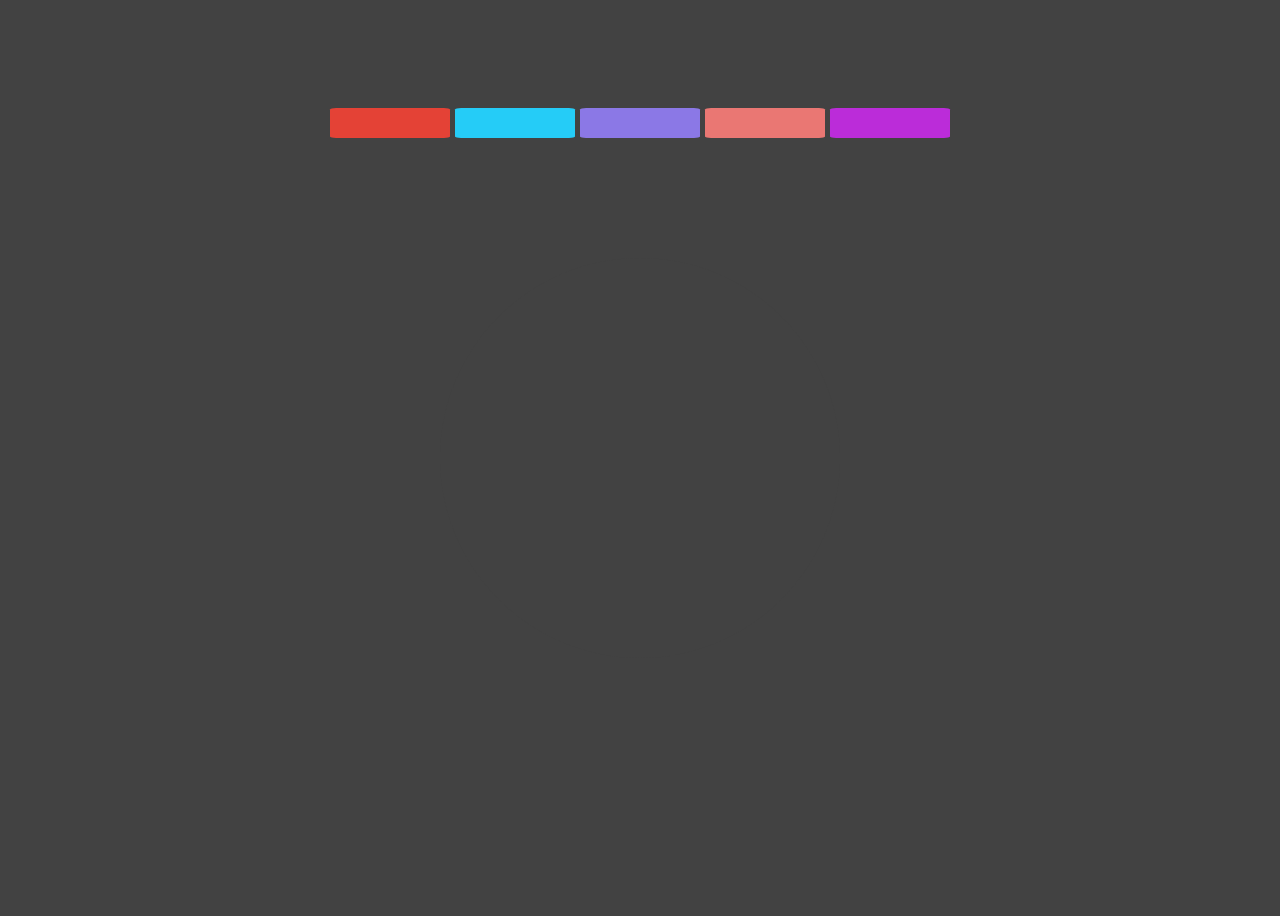
<file: 04 DOM/proj2/index.html>
<!DOCTYPE html>
<html lang="en">
  <head>
    <meta charset="UTF-8" />
    <meta name="viewport" content="width=device-width, initial-scale=1.0" />
    <meta http-equiv="X-UA-Compatible" content="ie=edge" />
    <title>LearnCodeOnline</title>
    <link rel="stylesheet" href="./style.css" />
  </head>
  <body>
    <div class="color-hover">
      <div class="color red"></div>
      <div class="color cyan"></div>
      <div class="color violet"></div>
      <div class="color orange"></div>
      <div class="color pink"></div>
    </div>
    <div class="center"></div>
    <script src="./script.js"></script>
  </body>
</html>
</file>
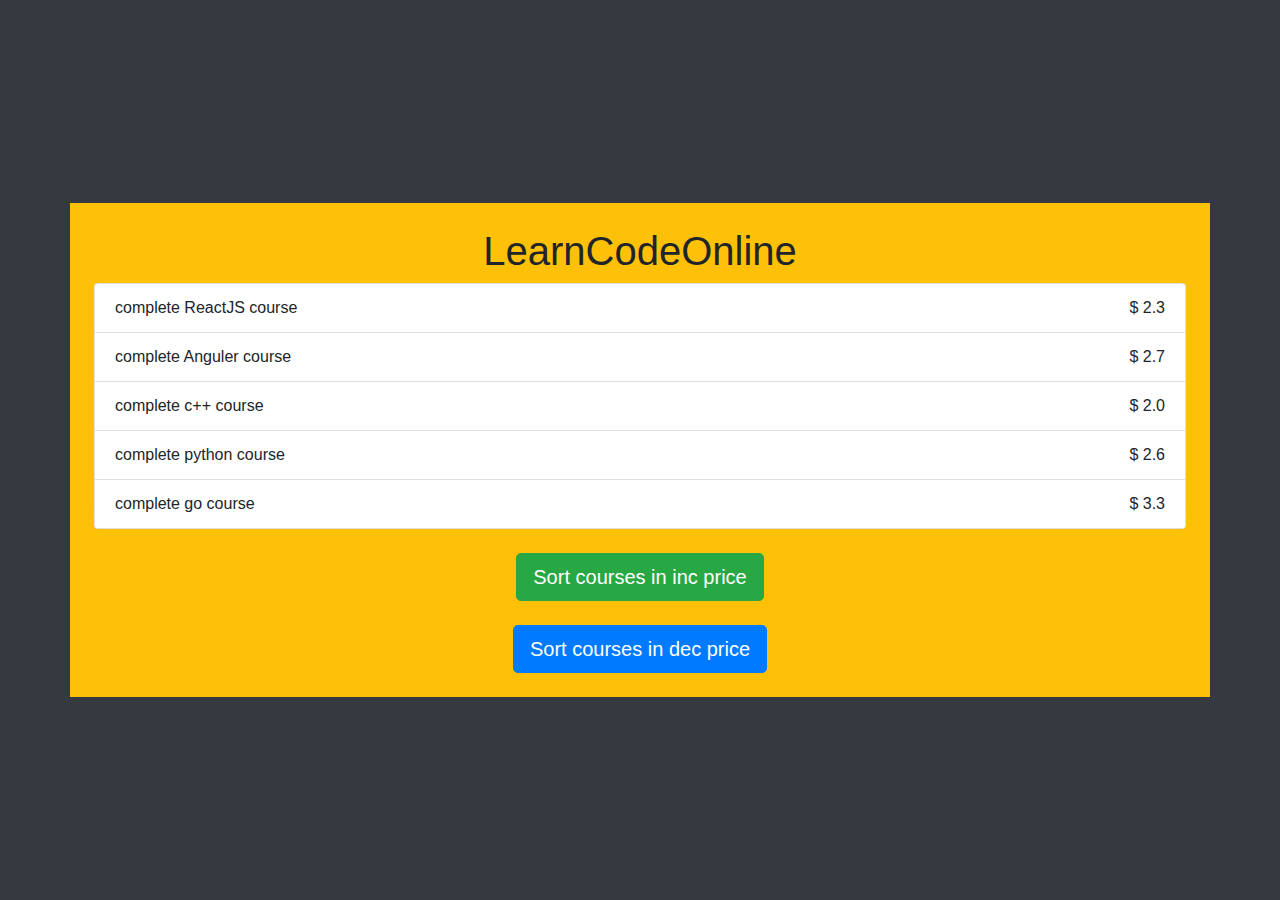
<file: 04 DOM/proj3/index.html>
<!DOCTYPE html>
<html lang="en">
  <head>
    <meta charset="UTF-8" />
    <meta name="viewport" content="width=device-width, initial-scale=1.0" />
    <title>LearnCodeOnline</title>
    <link rel="stylesheet" href="./style.css" />
    <link
      rel="stylesheet"
      href="https://stackpath.bootstrapcdn.com/bootstrap/4.4.1/css/bootstrap.min.css"
    />
  </head>
  <body class="bg-dark">
    <div class="container bg-warning p-4">
      <h1 class="text-center">LearnCodeOnline</h1>
      <ul class="list-group">
        <!-- <li class="list-group-item">
          Javascript course<span class="float-right">$2.1</span>
        </li> -->
      </ul>
      <button
        type="button"
        class="btn btn-success btn-lg mt-4 mx-auto d-block sort-btn-inc"
      >
        Sort courses in inc price
      </button>

      <button
        type="button"
        class="btn btn-primary btn-lg mt-4 mx-auto d-block sort-btn-dec"
      >
        Sort courses in dec price
      </button>
    </div>

    <script src="./script.js"></script>
  </body>
</html>
</file>
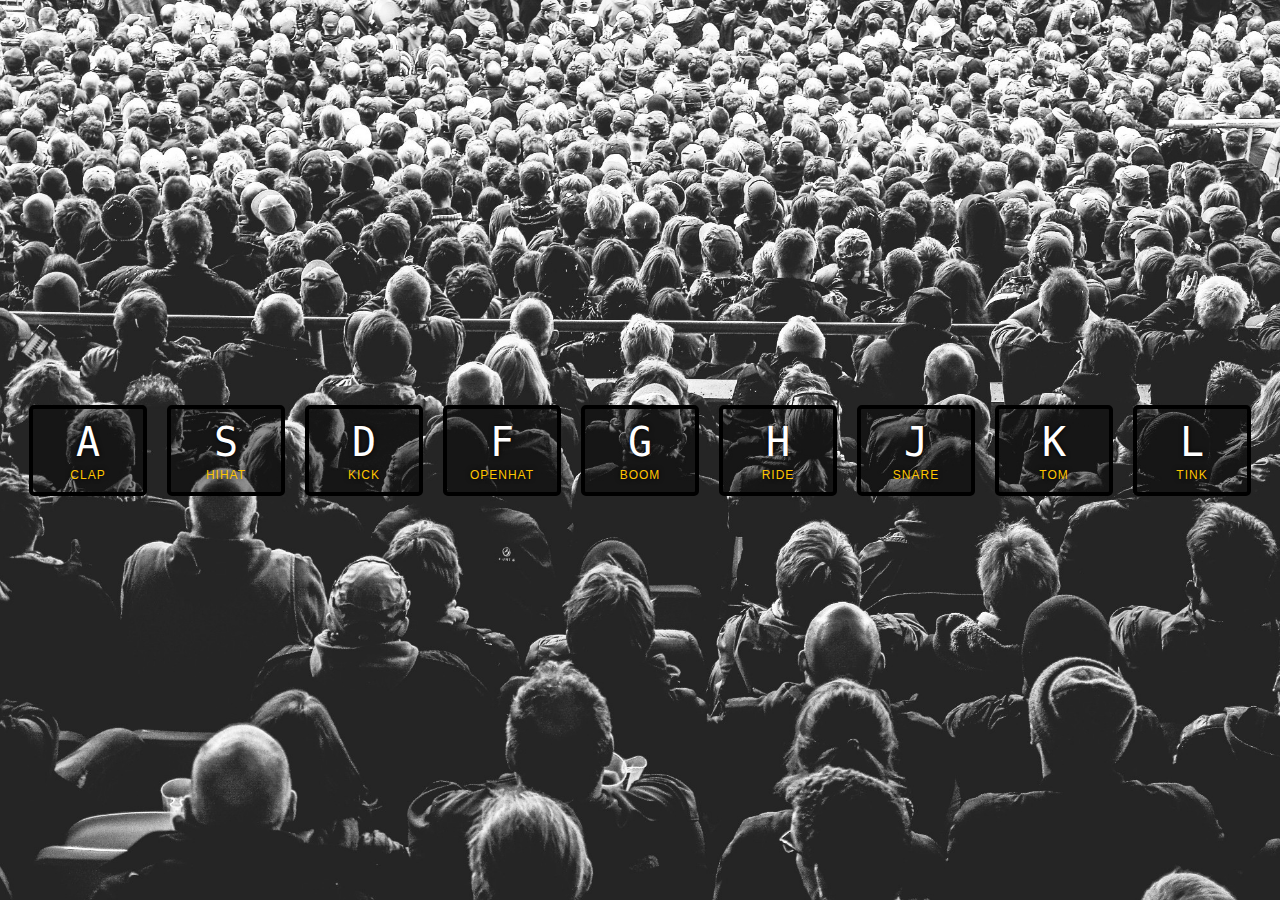
<file: Basic_project/03_JavaScript Drum Kit/index.html>
<!DOCTYPE html>
<html lang="en">

<head>
  <meta charset="UTF-8">
  <title>JS Drum Kit</title>
  <link rel="stylesheet" href="style.css">
</head>

<body>


  <div class="keys">
    <div data-key="65" class="key">
      <kbd>A</kbd>
      <span class="sound">clap</span>
    </div>
    <div data-key="83" class="key">
      <kbd>S</kbd>
      <span class="sound">hihat</span>
    </div>
    <div data-key="68" class="key">
      <kbd>D</kbd>
      <span class="sound">kick</span>
    </div>
    <div data-key="70" class="key">
      <kbd>F</kbd>
      <span class="sound">openhat</span>
    </div>
    <div data-key="71" class="key">
      <kbd>G</kbd>
      <span class="sound">boom</span>
    </div>
    <div data-key="72" class="key">
      <kbd>H</kbd>
      <span class="sound">ride</span>
    </div>
    <div data-key="74" class="key">
      <kbd>J</kbd>
      <span class="sound">snare</span>
    </div>
    <div data-key="75" class="key">
      <kbd>K</kbd>
      <span class="sound">tom</span>
    </div>
    <div data-key="76" class="key">
      <kbd>L</kbd>
      <span class="sound">tink</span>
    </div>
  </div>

  <audio data-key="65" src="sounds/clap.wav"></audio>
  <audio data-key="83" src="sounds/hihat.wav"></audio>
  <audio data-key="68" src="sounds/kick.wav"></audio>
  <audio data-key="70" src="sounds/openhat.wav"></audio>
  <audio data-key="71" src="sounds/boom.wav"></audio>
  <audio data-key="72" src="sounds/ride.wav"></audio>
  <audio data-key="74" src="sounds/snare.wav"></audio>
  <audio data-key="75" src="sounds/tom.wav"></audio>
  <audio data-key="76" src="sounds/tink.wav"></audio>

  <script>
    function removeTransition(e) {
      if (e.propertyName !== 'transform') return;
      e.target.classList.remove('playing');
    }


    function playsound(e) {
      const audio = document.querySelector(`audio[data-key="${e.keyCode}"]`)

      const key = document.querySelector(`.key[data-key="${e.keyCode}"]`)

      // console.log(audio);
      if (!audio) return; //stop the function from running all together

      audio.currentTime = 0;
      audio.play();
      key.classList.add('playing');

      // console.log(key);


    }
    const keys = Array.from(document.querySelectorAll('.key'));
    keys.forEach(key => key.addEventListener('transitionend', removeTransition));

    window.addEventListener('keydown', playsound)
  </script>


</body>

</html>
</file>
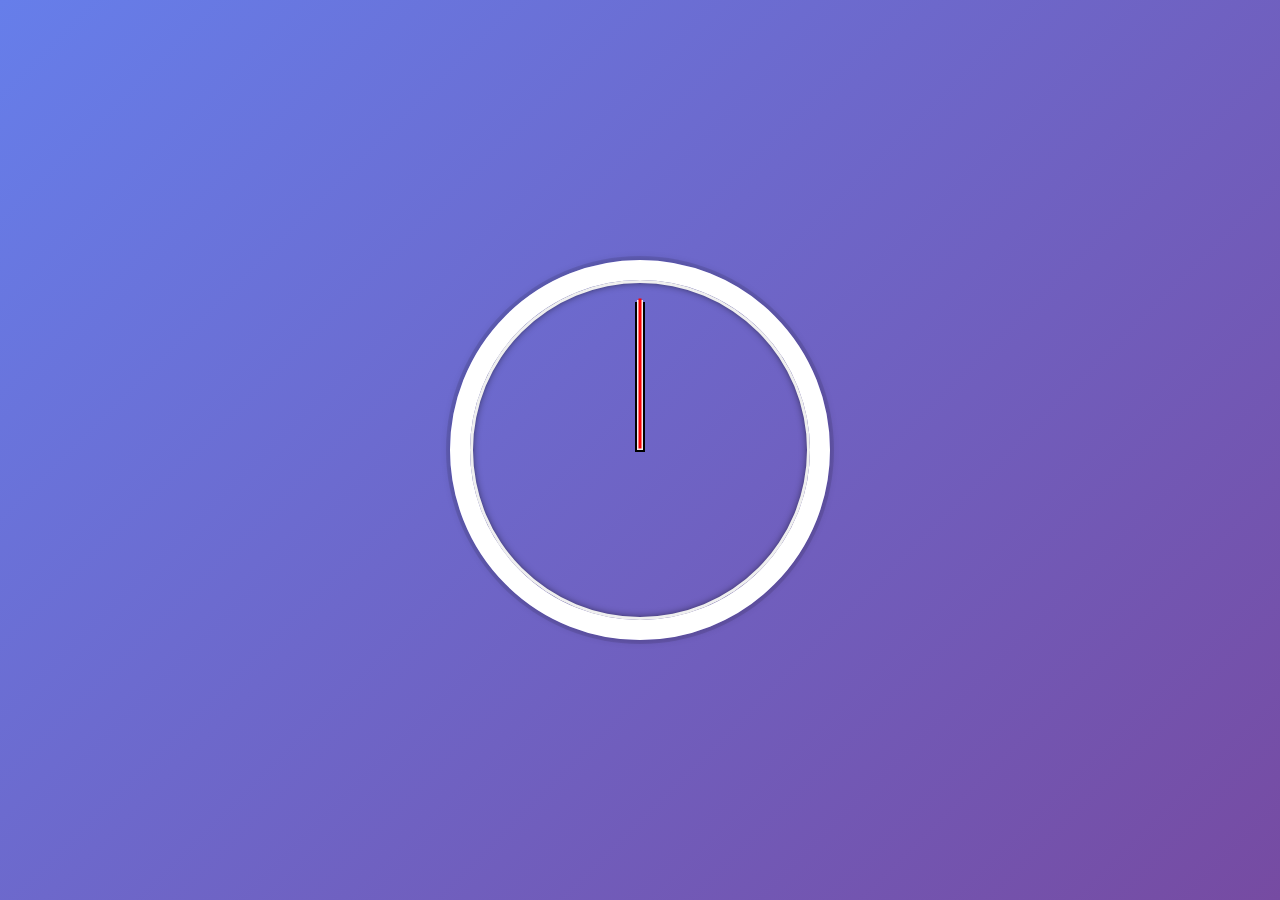
<file: Basic_project/05_JS and CSS  analog Clock/index.html>
<!DOCTYPE html>
<html lang="en">
<head>
  <meta charset="UTF-8">
  <title>JS + CSS Clock</title>
</head>
<body>


    <div class="clock">
      <div class="clock-face">
        <div class="hand hour-hand"></div>
        <div class="hand min-hand"></div>
        <div class="hand second-hand"></div>
      </div>
    </div>


  <style>
    html {
      background-image: linear-gradient(135deg, #667eea 0%, #764ba2 100%);
      background-size: cover;
      font-family: 'helvetica neue';
      text-align: center;
      font-size: 10px;
    }

    body {
      margin: 0;
      font-size: 2rem;
      display: flex;
      flex: 1;
      min-height: 100vh;
      align-items: center;
    }

    .clock {
      width: 30rem;
      height: 30rem;
      border: 20px solid white;
      border-radius: 50%;
      margin: 50px auto;
      position: relative;
      padding: 2rem;
      box-shadow:
        0 0 0 4px rgba(0,0,0,0.1),
        inset 0 0 0 3px #EFEFEF,
        inset 0 0 10px black,
        0 0 10px rgba(0,0,0,0.2);
    }

    .clock-face {
      position: relative;
      width: 100%;
      height: 100%;
      transform: translateY(-3px); /* account for the height of the clock hands */
    }

    .hand {
      width: 50%;
      height: 6px;
      background: black;
      position: absolute;
      top: 50%;
      transform-origin: 100%;
      /* move hand from the center */
      transform: rotate(90deg);
      /* move hand at 12 */
       transition: all 0.05s;
       transition-timing-function: cubic-bezier(0.215, 0.610, 0.355, 1);
    }

    .hour-hand{
      height: 10px;
    }

    .min-hand{
      height: 6px;
      background: #EFEFEF;
    }

    .second-hand{
      height: 3px;
      background: red;
    }

  </style>

  <script>

    const secondHand = document.querySelector('.second-hand')
    const minitHand = document.querySelector('.min-hand')
    const hourHand = document.querySelector('.hour-hand')

    function setDate(){
      const now = new Date();
      const second = now.getSeconds();
      const secondDegrees = ((second / 60) * 360) + 90;
      secondHand.style.transform = `rotate(${secondDegrees}deg)`
      
      const min = now.getMinutes();
      const minDegrees = ((min / 60 ) * 360 ) + 90;
      minitHand.style.transform = `rotate(${minDegrees}deg)`
      
      const hour = now.getHours();
      const hourDeg = ((hour / 12) * 360 ) + 90;
      hourHand.style.transform = `rotate(${hourDeg}deg)`

    }

    setInterval(setDate,1000)

  </script>
</body>
</html>


<!-- top pick a data js date() function is used new Date(); -->
<!-- we can pick min,sec and hour by date. -->
<!-- using set setInterval update value of a clock -->
</file>
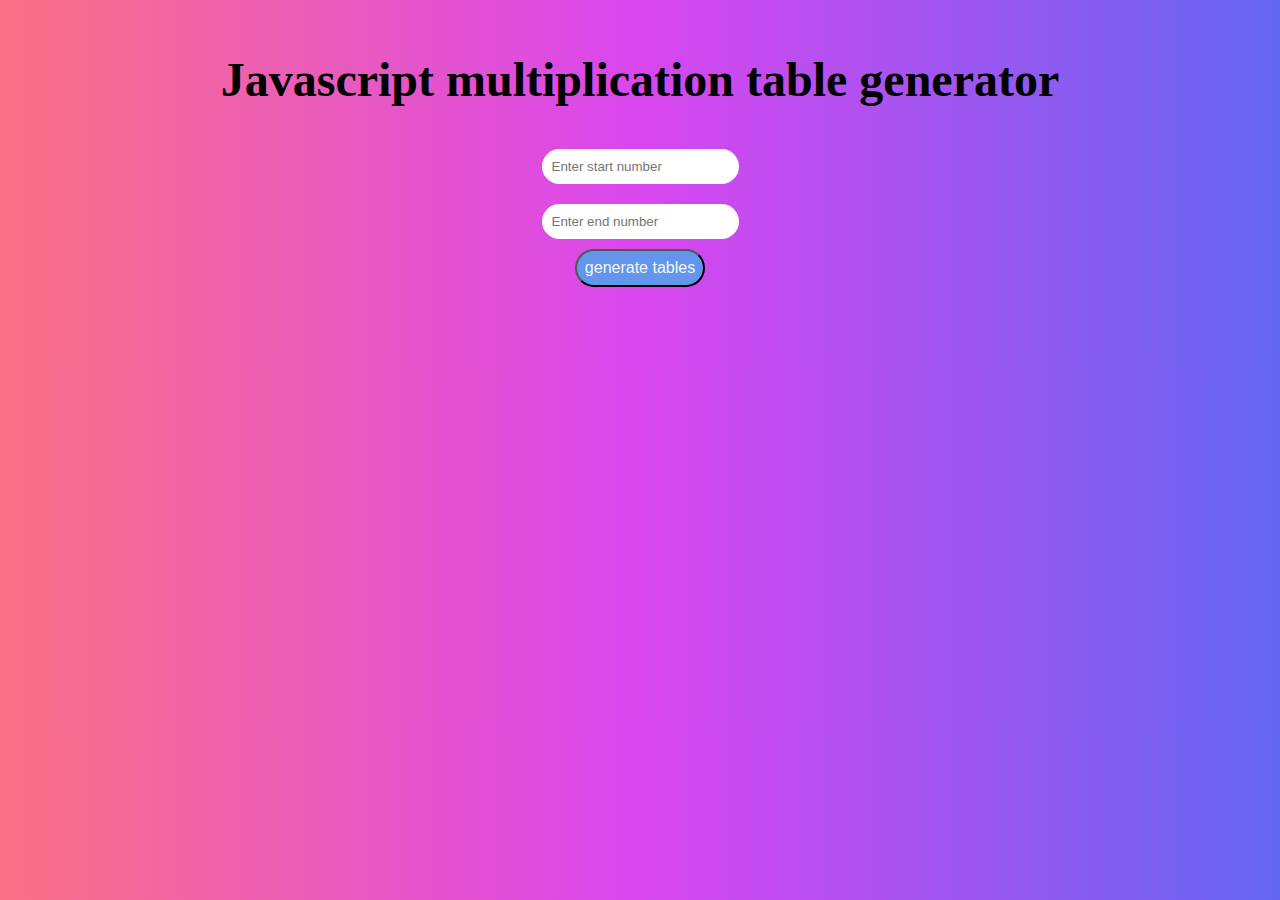
<file: Basic_project/07_table_printer/index.html>
<!DOCTYPE html>
<html lang="en">
<head>
    <meta charset="UTF-8">
    <meta http-equiv="X-UA-Compatible" content="IE=edge">
    <meta name="viewport" content="width=device-width, initial-scale=1.0">
    <title>Document</title>
    <style>
        body{
           background:  linear-gradient(to right, rgb(251, 113, 133), rgb(217, 70, 239), rgb(99, 102, 241));
           font-size: 1.5rem;
        }
        .table,.ip{
            
            display: flex;
            flex-direction: column;
            justify-content: center;
            align-items: center;
            margin-top: 20px;  
            color:black;
            
        }
       
        hr{
            width: 10px;
        }
        input{
            margin: 10px;
            padding: 10px;
            border: rgb(217, 70, 239);
            border-radius: 20px;
        }
        button{
            background-color:cornflowerblue;
            color: aliceblue;
            font-size: medium;
            padding: 8px;
            
            border-radius: 20px;
        }
    </style>
</head>
<body>
    <div class="ip">
        <h1>Javascript multiplication table generator   </h1>
        <input type="number" placeholder="Enter start number" class="start" >
        <input type="number" placeholder="Enter end number" class="end" >
        <button class="btn">generate tables</button>
    </div>
    <div class="main">
        <div class="table">
            <ul class=".ul">

            </ul>
        </div>

    </div>
    <script src="script.js"></script>
</body>
</html>
</file>
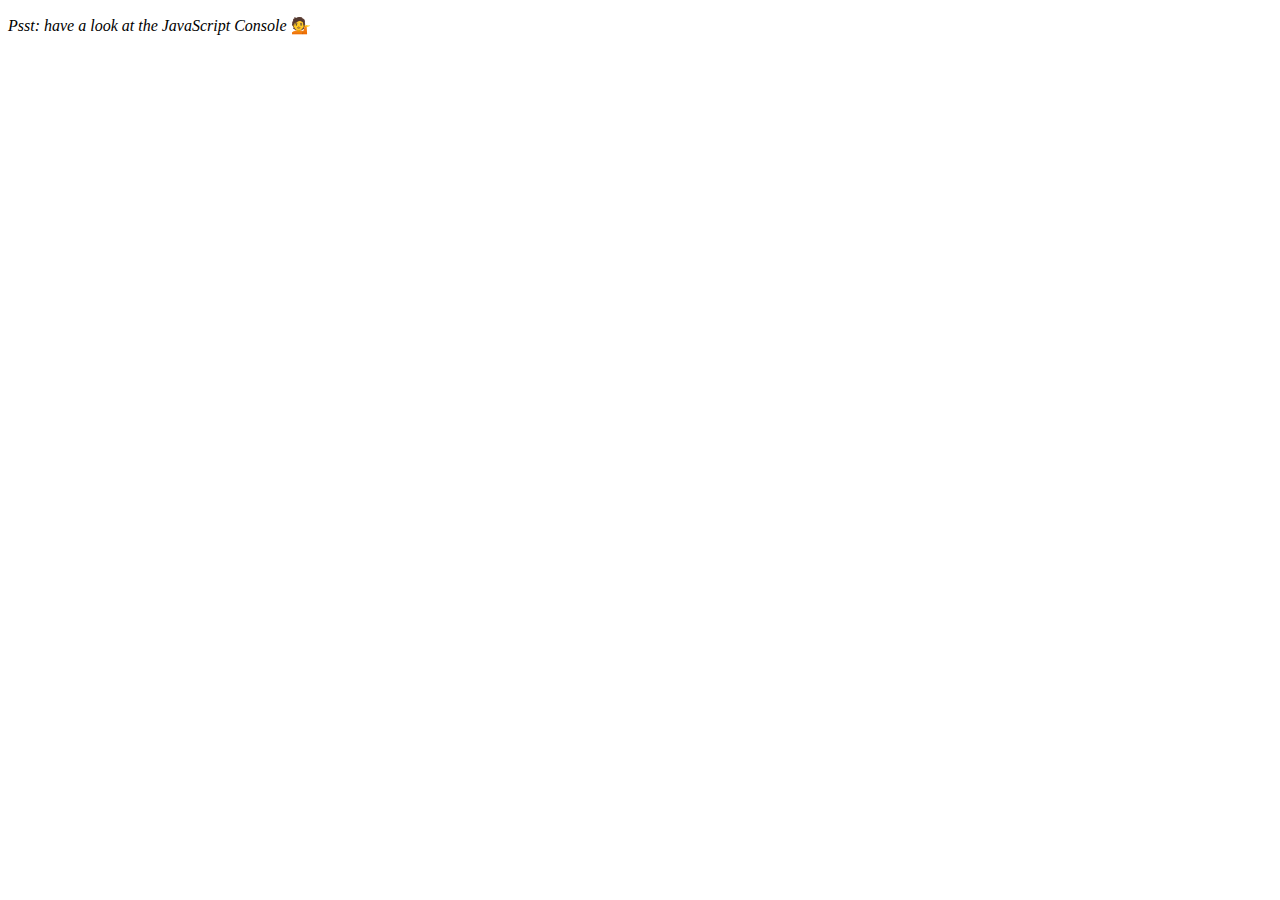
<file: Basic_project/09_ Array/index.html>
<!DOCTYPE html>
<html lang="en">
<head>
  <meta charset="UTF-8">
  <title>Array Cardio 💪</title>
</head>
<body>
  <p><em>Psst: have a look at the JavaScript Console</em> 💁</p>
  <script>
    // Get your shorts on - this is an array workout!
    // ## Array Cardio Day 1

    // Some data we can work with

    const inventors = [
      { first: 'Albert', last: 'Einstein', year: 1879, passed: 1955 },
      { first: 'Isaac', last: 'Newton', year: 1643, passed: 1727 },
      { first: 'Galileo', last: 'Galilei', year: 1564, passed: 1642 },
      { first: 'Marie', last: 'Curie', year: 1867, passed: 1934 },
      { first: 'Johannes', last: 'Kepler', year: 1571, passed: 1630 },
      { first: 'Nicolaus', last: 'Copernicus', year: 1473, passed: 1543 },
      { first: 'Max', last: 'Planck', year: 1858, passed: 1947 },
      { first: 'Katherine', last: 'Blodgett', year: 1898, passed: 1979 },
      { first: 'Ada', last: 'Lovelace', year: 1815, passed: 1852 },
      { first: 'Sarah E.', last: 'Goode', year: 1855, passed: 1905 },
      { first: 'Lise', last: 'Meitner', year: 1878, passed: 1968 },
      { first: 'Hanna', last: 'Hammarström', year: 1829, passed: 1909 }
    ];

    const people = [
      'Bernhard, Sandra', 'Bethea, Erin', 'Becker, Carl', 'Bentsen, Lloyd', 'Beckett, Samuel', 'Blake, William', 'Berger, Ric', 'Beddoes, Mick', 'Beethoven, Ludwig',
      'Belloc, Hilaire', 'Begin, Menachem', 'Bellow, Saul', 'Benchley, Robert', 'Blair, Robert', 'Benenson, Peter', 'Benjamin, Walter', 'Berlin, Irving',
      'Benn, Tony', 'Benson, Leana', 'Bent, Silas', 'Berle, Milton', 'Berry, Halle', 'Biko, Steve', 'Beck, Glenn', 'Bergman, Ingmar', 'Black, Elk', 'Berio, Luciano',
      'Berne, Eric', 'Berra, Yogi', 'Berry, Wendell', 'Bevan, Aneurin', 'Ben-Gurion, David', 'Bevel, Ken', 'Biden, Joseph', 'Bennington, Chester', 'Bierce, Ambrose',
      'Billings, Josh', 'Birrell, Augustine', 'Blair, Tony', 'Beecher, Henry', 'Biondo, Frank'
    ];
    
    // Array.prototype.filter()
    // 1. Filter the list of inventors for those who were born in the 1500's
    const fifteen = inventors.filter(inventor => (inventor.year >= 1500 && inventor.year < 1600));

    console.table(fifteen);

    // Array.prototype.map()
    // 2. Give us an array of the inventor first and last names
    const fullNames = inventors.map(inventor => `${inventor.first} ${inventor.last}`);
    console.log(fullNames);

    // Array.prototype.sort()
    // 3. Sort the inventors by birthdate, oldest to youngest
    // const ordered = inventors.sort(function(a, b) {
    //   if(a.year > b.year) {
    //     return 1;
    //   } else {
    //     return -1;
    //   }
    // });

    const ordered = inventors.sort((a, b) => a.year > b.year ? 1 : -1);
    console.table(ordered);

    // Array.prototype.reduce()
    // 4. How many years did all the inventors live?
    const totalYears = inventors.reduce((total, inventor) => {
      return total + (inventor.passed - inventor.year);
    }, 0);

    console.log(totalYears);

    // 5. Sort the inventors by years lived
    const oldest = inventors.sort(function(a, b) {
      const lastInventor = a.passed - a.year;
      const nextInventor = b.passed - b.year;
      return lastInventor > nextInventor ? -1 : 1;
    });
    console.table(oldest);

    // 6. create a list of Boulevards in Paris that contain 'de' anywhere in the name
    // https://en.wikipedia.org/wiki/Category:Boulevards_in_Paris

    // const category = document.querySelector('.mw-category');
    // const links = Array.from(category.querySelectorAll('a'));
    // const de = links
    //             .map(link => link.textContent)
    //             .filter(streetName => streetName.includes('de'));

    // 7. sort Exercise
    // Sort the people alphabetically by last name
    const alpha = people.sort((lastOne, nextOne) => {
      const [aLast, aFirst] = lastOne.split(', ');
      const [bLast, bFirst] = nextOne.split(', ');
      return aLast > bLast ? 1 : -1;
    });
    console.log(alpha);

    // 8. Reduce Exercise
    // Sum up the instances of each of these
    const data = ['car', 'car', 'truck', 'truck', 'bike', 'walk', 'car', 'van', 'bike', 'walk', 'car', 'van', 'car', 'truck', 'pogostick'];

    const transportation = data.reduce(function(obj, item) {
      if (!obj[item]) {
        obj[item] = 0;
      }
      obj[item]++;
      return obj;
    }, {});

    console.log(transportation);

  </script>
</body>
</html>
</file>
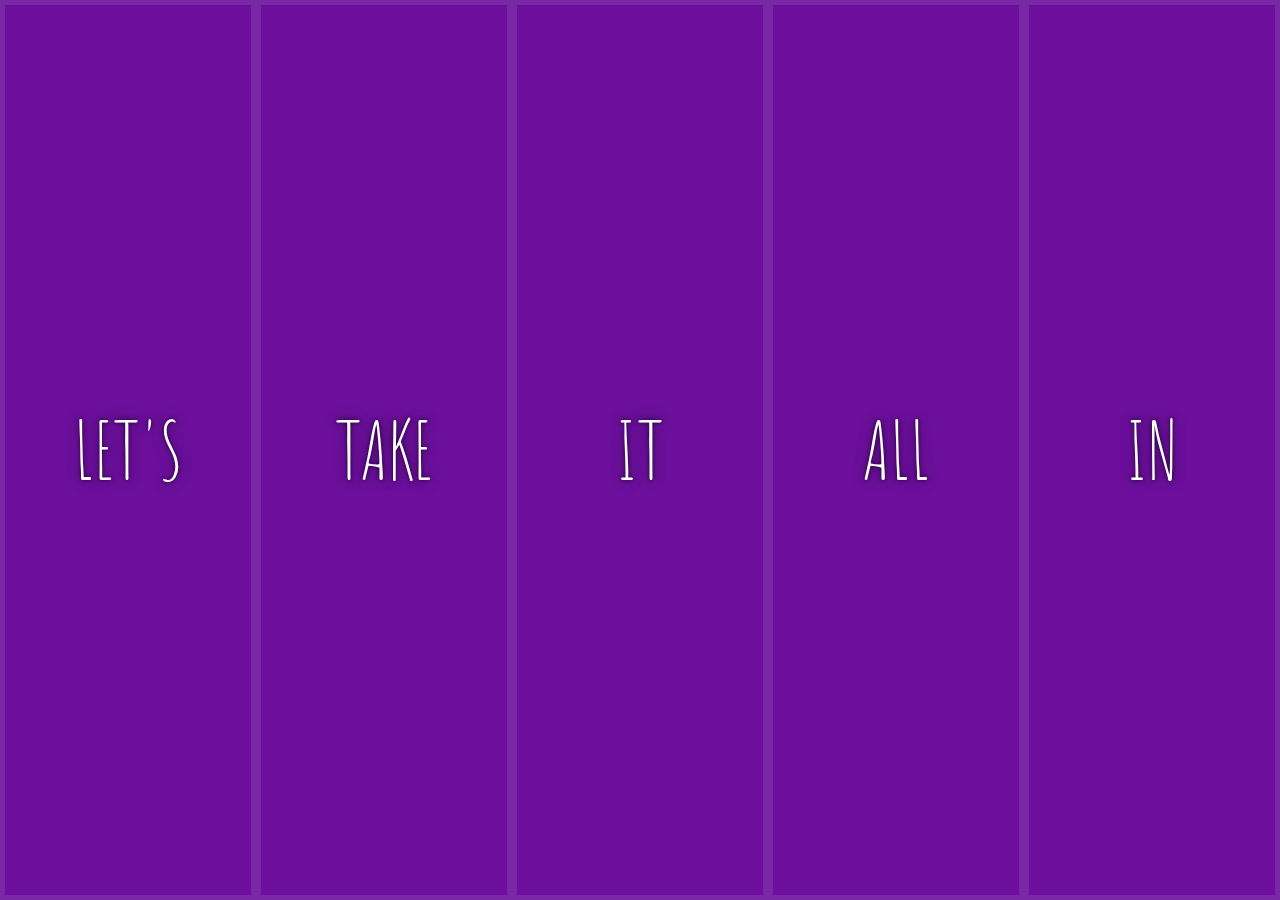
<file: Basic_project/10_flex_panel/index.html>
<!DOCTYPE html>
<html lang="en">
  <head>
    <meta charset="UTF-8" />
    <title>Flex Panels</title>
    <link
      href="https://fonts.googleapis.com/css?family=Amatic+SC"
      rel="stylesheet"
      type="text/css"
    />
  </head>
  <body>
    <style>
      html {
        box-sizing: border-box;
        background: #ffc600;
        font-family: "helvetica neue";
        font-size: 20px;
        font-weight: 200;
      }

      body {
        margin: 0;
      }

      *,
      *:before,
      *:after {
        box-sizing: inherit;
      }

      .panels {
        min-height: 100vh;
        overflow: hidden;
        display: flex;
      }

      .panel {
        background: #6b0f9c;
        box-shadow: inset 0 0 0 5px rgba(255, 255, 255, 0.1);
        color: white;
        text-align: center;
        align-items: center;
        transition: font-size 0.7s cubic-bezier(0.61, -0.19, 0.7, -0.11),
          flex 0.7s cubic-bezier(0.61, -0.19, 0.7, -0.11), background 0.2s;
        font-size: 20px;
        background-size: cover;
        background-position: center;
        flex: 1;
        justify-content: center;
        align-items: center;
        display: flex;
        flex-direction: column;
      }

      .panel1 {
        background-image: url(https://source.unsplash.com/gYl-UtwNg_I/1500x1500);
      }
      .panel2 {
        background-image: url(https://source.unsplash.com/rFKUFzjPYiQ/1500x1500);
      }
      .panel3 {
        background-image: url(https://images.unsplash.com/photo-1465188162913-8fb5709d6d57?ixlib=rb-0.3.5&q=80&fm=jpg&crop=faces&cs=tinysrgb&w=1500&h=1500&fit=crop&s=967e8a713a4e395260793fc8c802901d);
      }
      .panel4 {
        background-image: url(https://source.unsplash.com/ITjiVXcwVng/1500x1500);
      }
      .panel5 {
        background-image: url(https://source.unsplash.com/3MNzGlQM7qs/1500x1500);
      }

      /* Flex Children */
      .panel > * {
        margin: 0;
        width: 100%;
        transition: transform 0.5s;

        flex: 1 0 auto;
        display: flex;
        justify-content: center;
        align-items: center;
      }
      .panel > *:first-child {
        transform: translateY(-100%);
      }

      .panel.open-active > *:first-child {
        transform: translateY(0);
      }

      .panel > *:last-child {
        transform: translateY(100%);
      }

      .panel.open-active > *:last-child {
        transform: translateY(0);
      }

      .panel p {
        text-transform: uppercase;
        font-family: "Amatic SC", cursive;
        text-shadow: 0 0 4px rgba(0, 0, 0, 0.72), 0 0 14px rgba(0, 0, 0, 0.45);
        font-size: 2em;
      }

      .panel p:nth-child(2) {
        font-size: 4em;
      }

      .panel.open {
        font-size: 40px;
        flex: 5;
      }
    </style>

    <div class="panels">
      <div class="panel panel1">
        <p>Hey</p>
        <p>Let's</p>
        <p>Dance</p>
      </div>
      <div class="panel panel2">
        <p>Give</p>
        <p>Take</p>
        <p>Receive</p>
      </div>
      <div class="panel panel3">
        <p>Experience</p>
        <p>It</p>
        <p>Today</p>
      </div>
      <div class="panel panel4">
        <p>Give</p>
        <p>All</p>
        <p>You can</p>
      </div>
      <div class="panel panel5">
        <p>Life</p>
        <p>In</p>
        <p>Motion</p>
      </div>
    </div>

    <script>
      const panels = document.querySelectorAll(".panel");

      function toggleOpen() {
        this.classList.toggle("open");
      }

      function toggleActive(e) {
        console.log(e.propertyName);
        if (e.propertyName.includes("flex")) {
          this.classList.toggle("open-active");
        }
      }

      panels.forEach((panel) => panel.addEventListener("click", toggleOpen));
      panels.forEach((panel) =>
        panel.addEventListener("transitionend", toggleActive)
      );
    </script>
  </body>
</html>
</file>
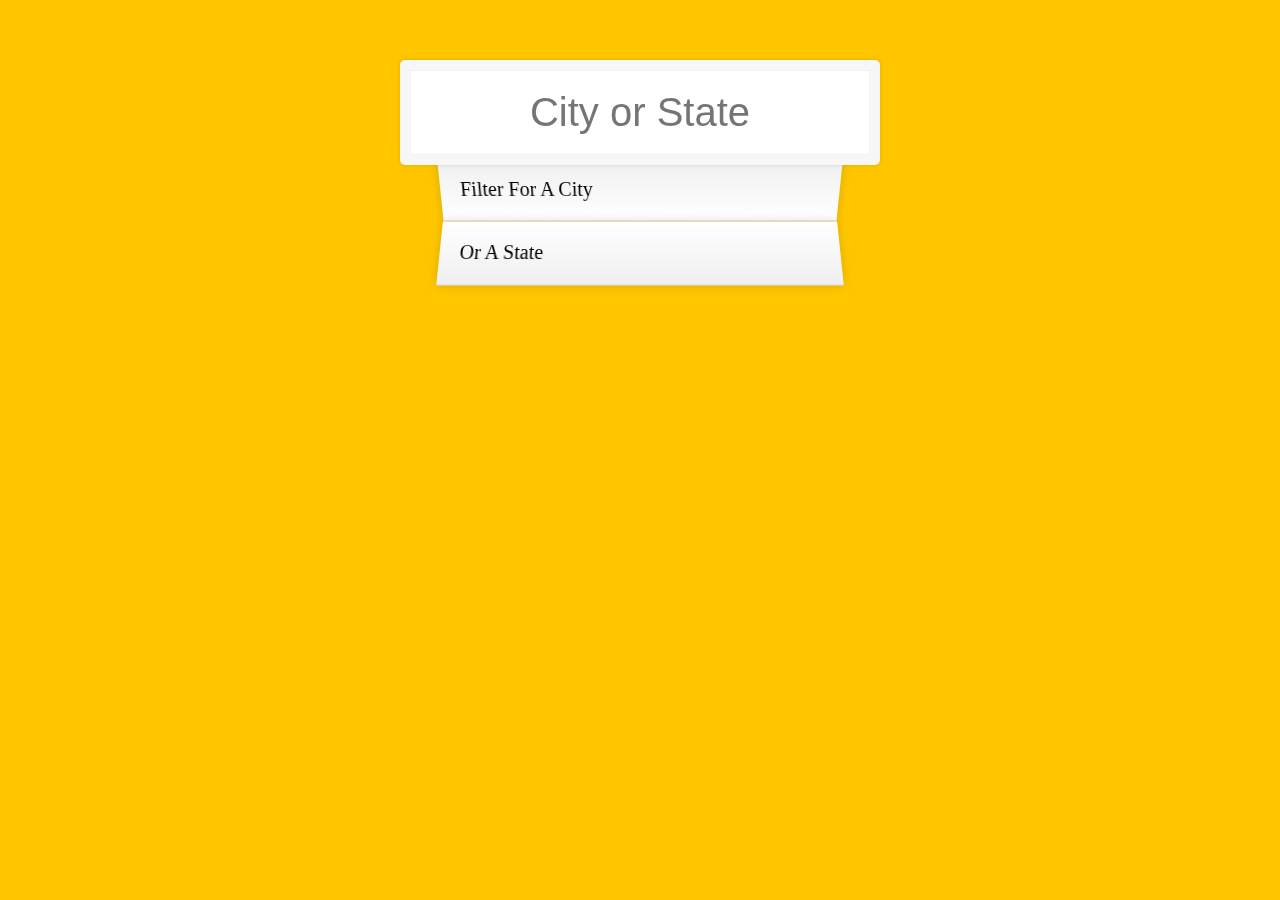
<file: Basic_project/11_Type Ahead/index.html>
<!DOCTYPE html>
<html lang="en">
  <head>
    <meta charset="UTF-8" />
    <title>Type Ahead 👀</title>
    <link rel="stylesheet" href="style.css" />
  </head>

  <body>
    <form class="search-form">
      <input type="text" class="search" placeholder="City or State" />
      <ul class="suggestions">
        <li>Filter for a city</li>
        <li>or a state</li>
      </ul>
    </form>
    <script src="script.js"></script>
  </body>
</html>
</file>
<file: 04 DOM/proj2/style.css>
body {
  background: rgb(66, 66, 66);
  min-height: 100vh;
  display: flex;
  justify-content: center;
  align-items: center;
  position: relative;
}
.red {
  background: #e44236;
  margin-right: 5px;
}
.cyan {
  background: #25ccf7;
  margin-right: 5px;
}
.violet {
  background: #8b78e6;
  margin-right: 5px;
}
.orange {
  background: #ea7773;
  margin-right: 5px;
}
.pink {
  background: #bb2cd9;
}

.center {
  min-width: 400px;
  height: 400px;
  background: rgb(66, 66, 66);
  border-radius: 100%;
  transition: 0.2s ease-in-out all;
}
.color-hover {
  position: absolute;
  top: 10%;
  bottom: 0;
  left: 50%;
  transform: translateX(-50%);
  padding: 10px;
  display: flex;
  justify-content: center;
  flex-direction: row;
}
.text {
  padding: 10px;
  color: #ffffff;
}
.color {
  width: 120px;
  height: 30px;
  border-radius: 5%;
  margin-bottom: 30px;
}
.color:hover {
  cursor: pointer;
}
.color:last-child {
  margin-bottom: 0;
}
</file>
<file: 04 DOM/proj3/style.css>
body {
  background-color: rgb(66, 66, 66);
  display: flex;
  justify-content: center;
  align-items: center;
  min-height: 100vh;
}
</file>
<file: Basic_project/03_JavaScript Drum Kit/style.css>
html {
  font-size: 10px;
  background: url('./background.jpg') bottom center;
  background-size: cover;
}

body,html {
  margin: 0;
  padding: 0;
  font-family: sans-serif;
}

.keys {
  display: flex;
  flex: 1;
  min-height: 100vh;
  align-items: center;
  justify-content: center;
}

.key {
  border: .4rem solid black;
  border-radius: .5rem;
  margin: 1rem;
  font-size: 1.5rem;
  padding: 1rem .5rem;
  transition: all .07s ease;
  width: 10rem;
  text-align: center;
  color: white;
  background: rgba(0,0,0,0.4);
  text-shadow: 0 0 .5rem black;
}

.playing {
  transform: scale(1.1);
  border-color: #ffc600;
  box-shadow: 0 0 1rem #ffc600;
}

kbd {
  display: block;
  font-size: 4rem;
}

.sound {
  font-size: 1.2rem;
  text-transform: uppercase;
  letter-spacing: .1rem;
  color: #ffc600;
}
</file>
<file: Basic_project/11_Type Ahead/style.css>
html {
  box-sizing: border-box;
  background: #ffc600;
  font-family: 'helvetica neue';
  font-size: 20px;
  font-weight: 200;
}

*, *:before, *:after {
  box-sizing: inherit;
}

input {
  width: 100%;
  padding: 20px;
}

.search-form {
  max-width: 400px;
  margin: 50px auto;
}

input.search {
  margin: 0;
  text-align: center;
  outline: 0;
  border: 10px solid #F7F7F7;
  width: 120%;
  left: -10%;
  position: relative;
  top: 10px;
  z-index: 2;
  border-radius: 5px;
  font-size: 40px;
  box-shadow: 0 0 5px rgba(0, 0, 0, 0.12), inset 0 0 2px rgba(0, 0, 0, 0.19);
}

.suggestions {
  margin: 0;
  padding: 0;
  position: relative;
  /*perspective: 20px;*/
}

.suggestions li {
  background: white;
  list-style: none;
  border-bottom: 1px solid #D8D8D8;
  box-shadow: 0 0 10px rgba(0, 0, 0, 0.14);
  margin: 0;
  padding: 20px;
  transition: background 0.2s;
  display: flex;
  justify-content: space-between;
  text-transform: capitalize;
}

.suggestions li:nth-child(even) {
  transform: perspective(100px) rotateX(3deg) translateY(2px) scale(1.001);
  background: linear-gradient(to bottom,  #ffffff 0%,#EFEFEF 100%);
}

.suggestions li:nth-child(odd) {
  transform: perspective(100px) rotateX(-3deg) translateY(3px);
  background: linear-gradient(to top,  #ffffff 0%,#EFEFEF 100%);
}

span.population {
  font-size: 15px;
}

.hl {
  background: #ffc600;
}
</file>
